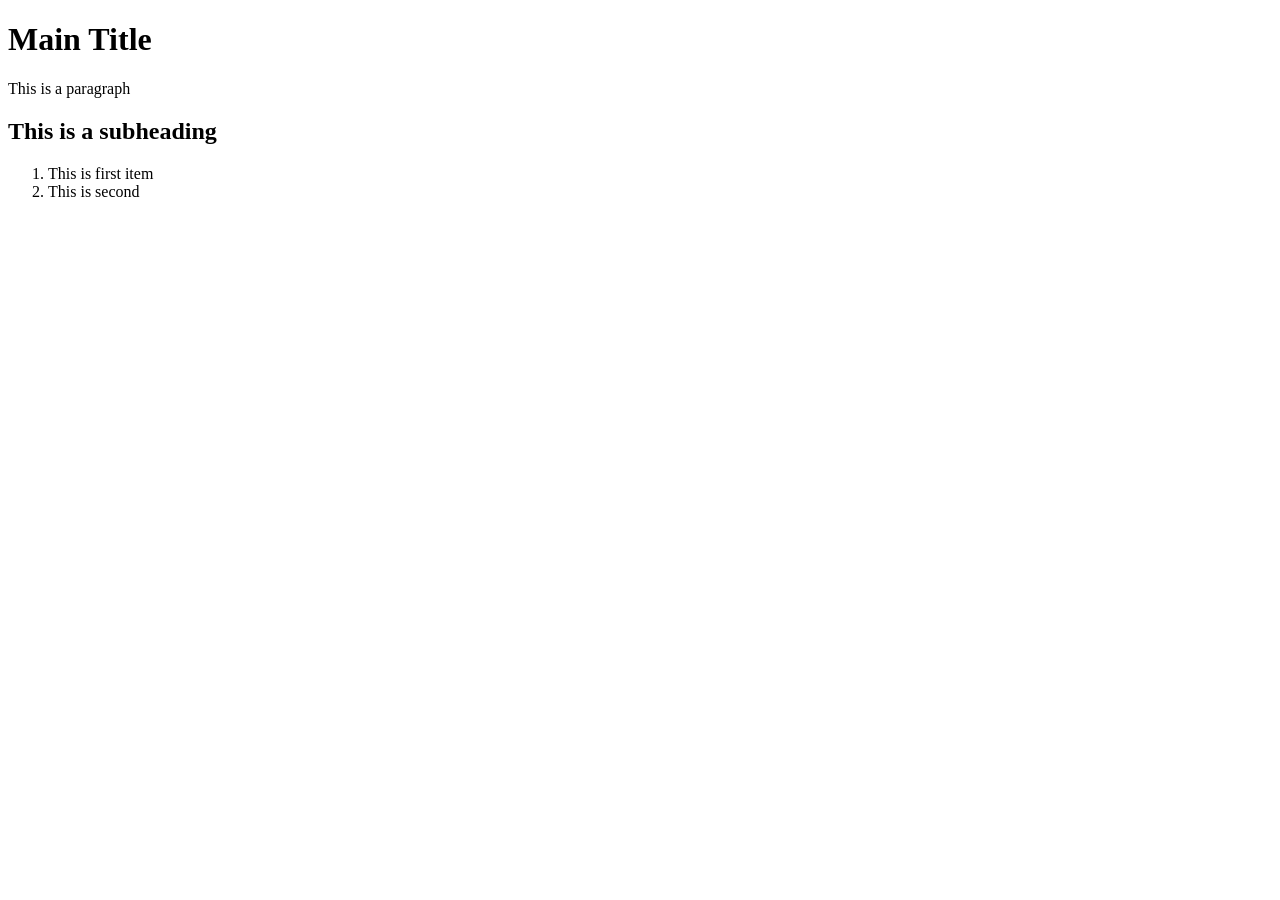
<file: index.html>
<!DOCTYPE html>
<html lang="en">
<head>
	<meta charset="utf-8">
    <!--
    Name: Kyle Fauteux
    Date: 05 May 2026
    File: index.html
    Home page for INFT1206 website
    -->
<title> INFT1206 - Home Page</title>
</head>
<body>
<h1>Main Title</h1>
<p>This is a paragraph</p>
<h2>This is a subheading</h2>
<ol>
    <li>This is first item</li>
    <li>This is second</li>
</ol>
</body>

</html>
</file>
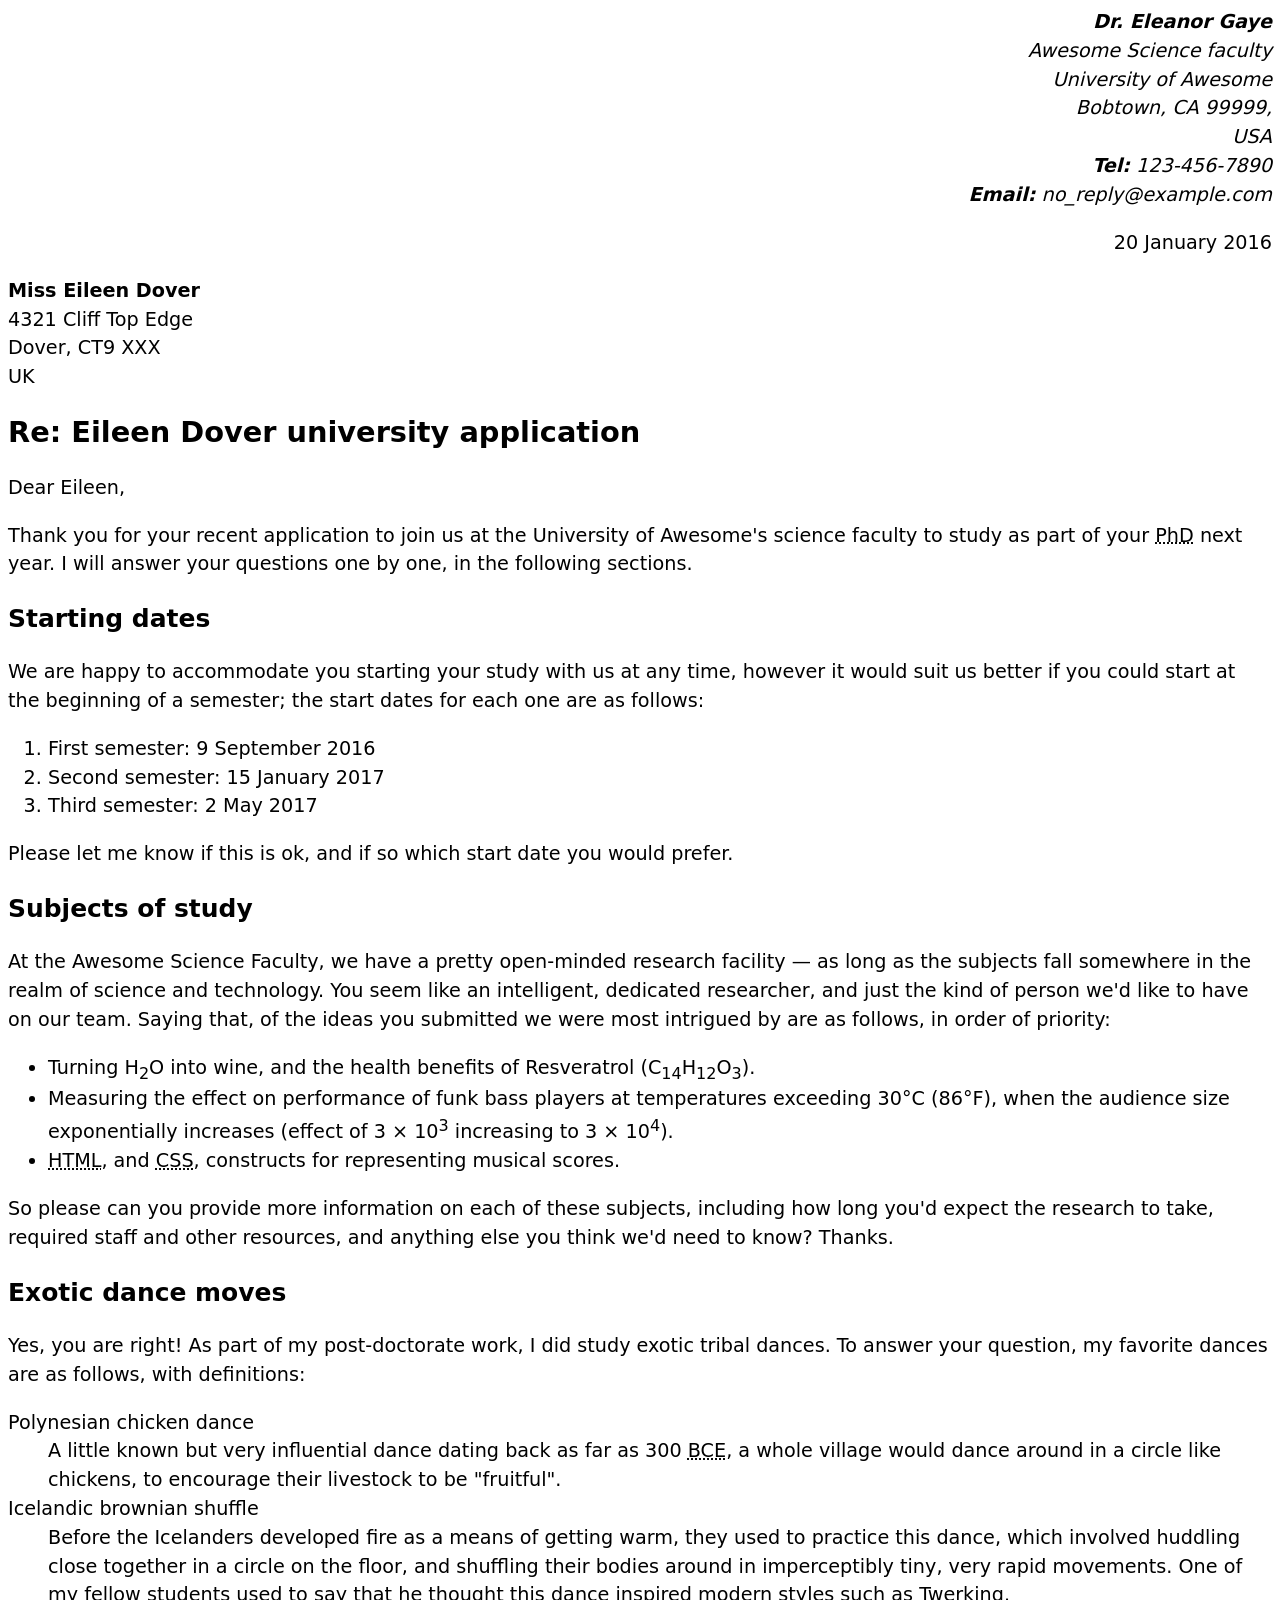
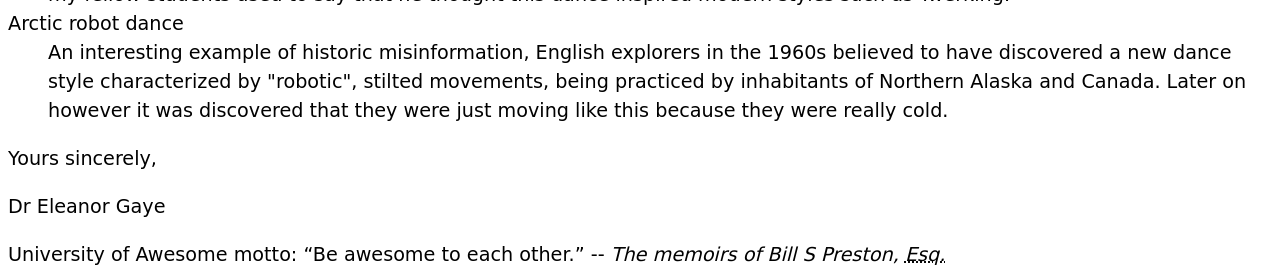
<file: Lab 1/Part 1/index.html>
<!DOCTYPE html>
<html lang="en">
<head>
	<meta charset="utf-8">
	<meta name="author" content="Dr.Elenor Gaye">
    <!--
    Name: Kyle Fauteux
    Date: 11 May 2026
    File: index.html
    Lab 1 Part 1 page for INFT1206 website, a cover letter page.
    -->
<title> INFT1206 - Lab 1 Part 1</title>
<style>
    body {
  font: 1.2em / 1.5 system-ui;
}

.sender-column {
  text-align: right;
}

h1 {
  font-size: 1.5em;
}

h2 {
  font-size: 1.3em;
}
</style>
</head>
<body>
<address class="sender-column">
<strong>Dr. Eleanor Gaye</strong><br>
Awesome Science faculty<br>
University of Awesome<br>
Bobtown, CA 99999,<br>
USA<br>
<strong>Tel:</strong> 123-456-7890<br>
<strong>Email:</strong> no_reply@example.com<br>
</address>
<p class="sender-column"><time datetime="2016-01-20">20 January 2016</time></p>

<strong>Miss Eileen Dover</strong><br>
4321 Cliff Top Edge<br>
Dover, CT9 XXX<br>
UK<br>

<h1>Re: Eileen Dover university application</h1>

<p>Dear Eileen,</p>

<p>Thank you for your recent application to join us at the University of
Awesome's science faculty to study as part of your
<abbr title="Doctor of Philosophy">PhD</abbr> next year. I will answer your
questions one by one, in the following sections.</p>

<h2>Starting dates</h2>

<p>We are happy to accommodate you starting your study with us at any time,
however it would suit us better if you could start at the beginning of a
semester; the start dates for each one are as follows:</p>
<ol>
<li>First semester: <time datetime="2016-09-09">9 September 2016</time></li>
<li>Second semester: <time datetime="2017-01-15">15 January 2017</time></li>
<li>Third semester: <time datetime="2017-05-02">2 May 2017</time></li>
</ol>
<p>Please let me know if this is ok, and if so which start date you would
prefer.</p>

<h2>Subjects of study</h2>

<p>At the Awesome Science Faculty, we have a pretty open-minded research
facility — as long as the subjects fall somewhere in the realm of science
and technology. You seem like an intelligent, dedicated researcher, and
just the kind of person we'd like to have on our team. Saying that, of the
ideas you submitted we were most intrigued by are as follows, in order of
priority:</p>

<ul>
<li>Turning H<sub>2</sub>O into wine, and the health benefits of Resveratrol
(C<sub>14</sub>H<sub>12</sub>O<sub>3</sub>).</li>
<li>Measuring the effect on performance of funk bass players at temperatures
exceeding 30°C (86°F), when the audience size exponentially increases
(effect of 3 × 10<sup>3</sup> increasing to 3 × 10<sup>4</sup>).</li>
<li><abbr title="Hypertext Markup Language">HTML</abbr>, and <abbr title="Cascading Style Sheets">
CSS</abbr>, constructs for representing musical scores.</li>
</ul>

So please can you provide more information on each of these subjects,
including how long you'd expect the research to take, required staff and
other resources, and anything else you think we'd need to know? Thanks.

<h2>Exotic dance moves</h2>

<p>Yes, you are right! As part of my post-doctorate work, I
did study exotic tribal dances. To answer your question, my
favorite dances are as follows, with definitions:</p>
<dl>
<dt>Polynesian chicken dance</dt>
    <dd>A little known but very influential dance dating back as far as
    300 <abbr title="Before Common Era">BCE</abbr>, a whole village would
    dance around in a circle like chickens, to encourage their livestock to
    be "fruitful".</dd>
<dt>Icelandic brownian shuffle</dt>
    <dd>Before the Icelanders developed fire as a means of getting warm, they
    used to practice this dance, which involved huddling close together in a
    circle on the floor, and shuffling their bodies around in imperceptibly
    tiny, very rapid movements. One of my fellow students used to say that
    he thought this dance inspired modern styles such as Twerking.</dd>
<dt>Arctic robot dance</dt>
    <dd>An interesting example of historic misinformation, English explorers in
    the 1960s believed to have discovered a new dance style characterized by
    "robotic", stilted movements, being practiced by inhabitants of Northern
    Alaska and Canada. Later on however it was discovered that they were
    just moving like this because they were really cold.</dd>
</dl>
<p>Yours sincerely,</p>

<p>Dr Eleanor Gaye</p>

University of Awesome motto: <q>Be awesome to each other.</q> --
<cite>The memoirs of Bill S Preston, <abbr title="Esquire">Esq.</abbr></cite>
</body>

</html>
</file>
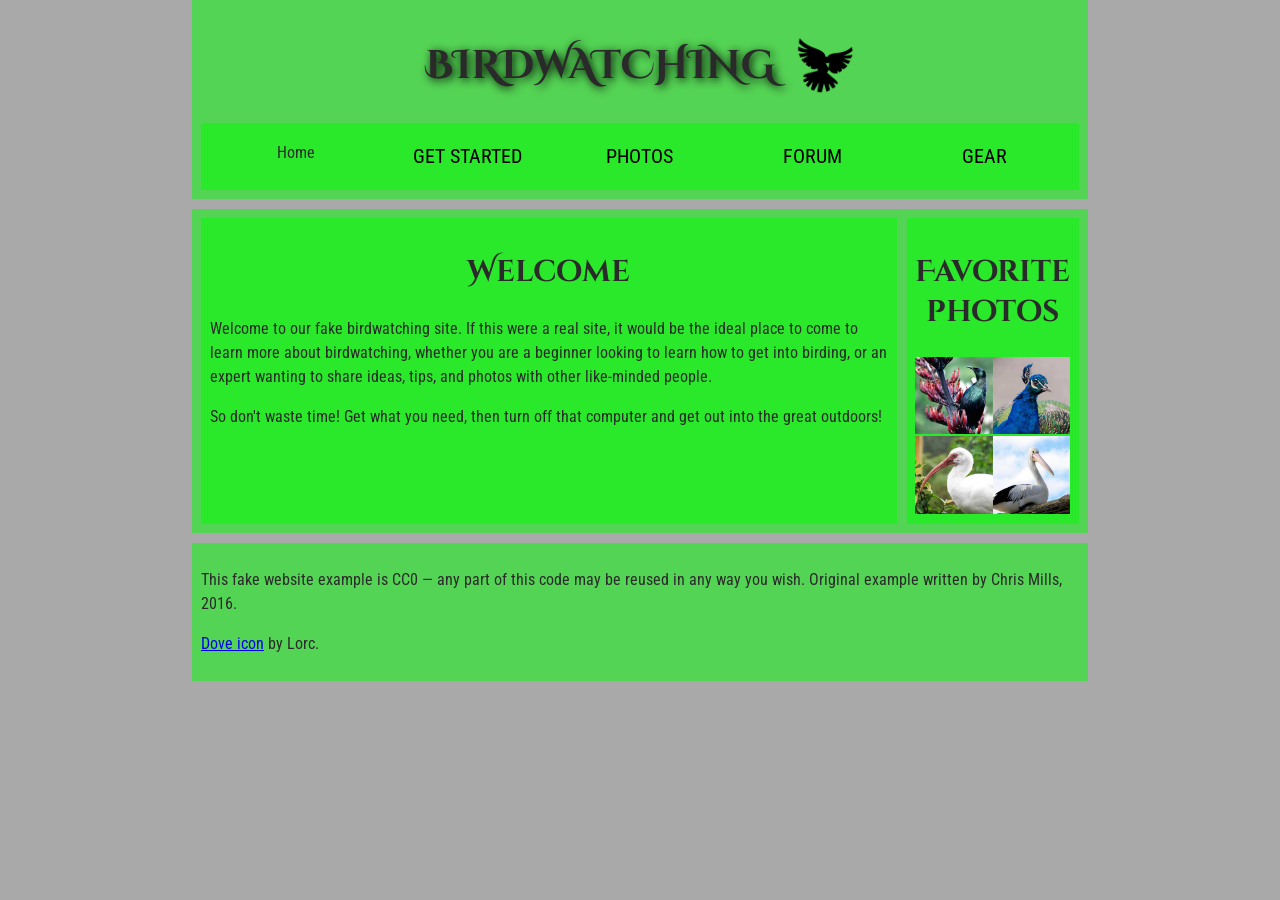
<file: Lab 1/Part 2/index.html>
<!doctype html>
<html lang="en">
  <head>
    <meta charset="utf-8" >
	    <!--
    Name: Kyle Fauteux
    Date: 11 May 2026
    File: index.html
    Lab 1 Part 1 page for INFT1206 website, a cover letter page.
    -->
    <title>Birdwatching</title>
    <link
      href="https://fonts.googleapis.com/css?family=Roboto+Condensed:300%7CCinzel+Decorative:700"
      rel="stylesheet">
	  <link rel="stylesheet" href="./css/style.css">
  </head>
  <body>
<header>
    <h1>Birdwatching<img src="./images/dove.png" alt="dove logo"></h1>

		<nav>
			<ul>
				<li><span>Home</span></li>
				<li><a href="#">Get started</a></li>
				<li><a href="#">Photos</a></li>
				<li><a href="#">Forum</a></li>
				<li><a href="#">Gear</a></li>
			</ul>
		</nav>
</header>
<main>
<section>
    <h2>Welcome</h2>

    <p>
      Welcome to our fake birdwatching site. If this were a real site, it
      would be the ideal place to come to learn more about birdwatching,
      whether you are a beginner looking to learn how to get into birding, or
      an expert wanting to share ideas, tips, and photos with other
      like-minded people.
    </p>

    <p>
      So don't waste time! Get what you need, then turn off that computer and
      get out into the great outdoors!
    </p>
</section>
<aside>
    <h2>Favorite photos</h2>

	<a href="./images/favorite-bird-1.jpg"><img src="./images/favorite-bird-1_th.jpg" alt="Green and blue bird"></a>
	<a href="./images/favorite-bird-2.jpg"><img src="./images/favorite-bird-2_th.jpg" alt="Blue bird"></a>
	<a href="./images/favorite-bird-3.jpg"><img src="./images/favorite-bird-3_th.jpg" alt="Long beaked white bird"></a>
	<a href="./images/favorite-bird-4.jpg"><img src="./images/favorite-bird-4_th.jpg" alt="Long beaked white and black bird"></a>
</aside>
</main>	
<footer>	
    <p>
      This fake website example is CC0 — any part of this code may be reused
      in any way you wish. Original example written by Chris Mills, 2016.
    </p>

    <p>
      <a href="http://game-icons.net/lorc/originals/dove.html">Dove icon</a>
      by Lorc.
    </p>
</footer>
  </body>
</html>
</file>
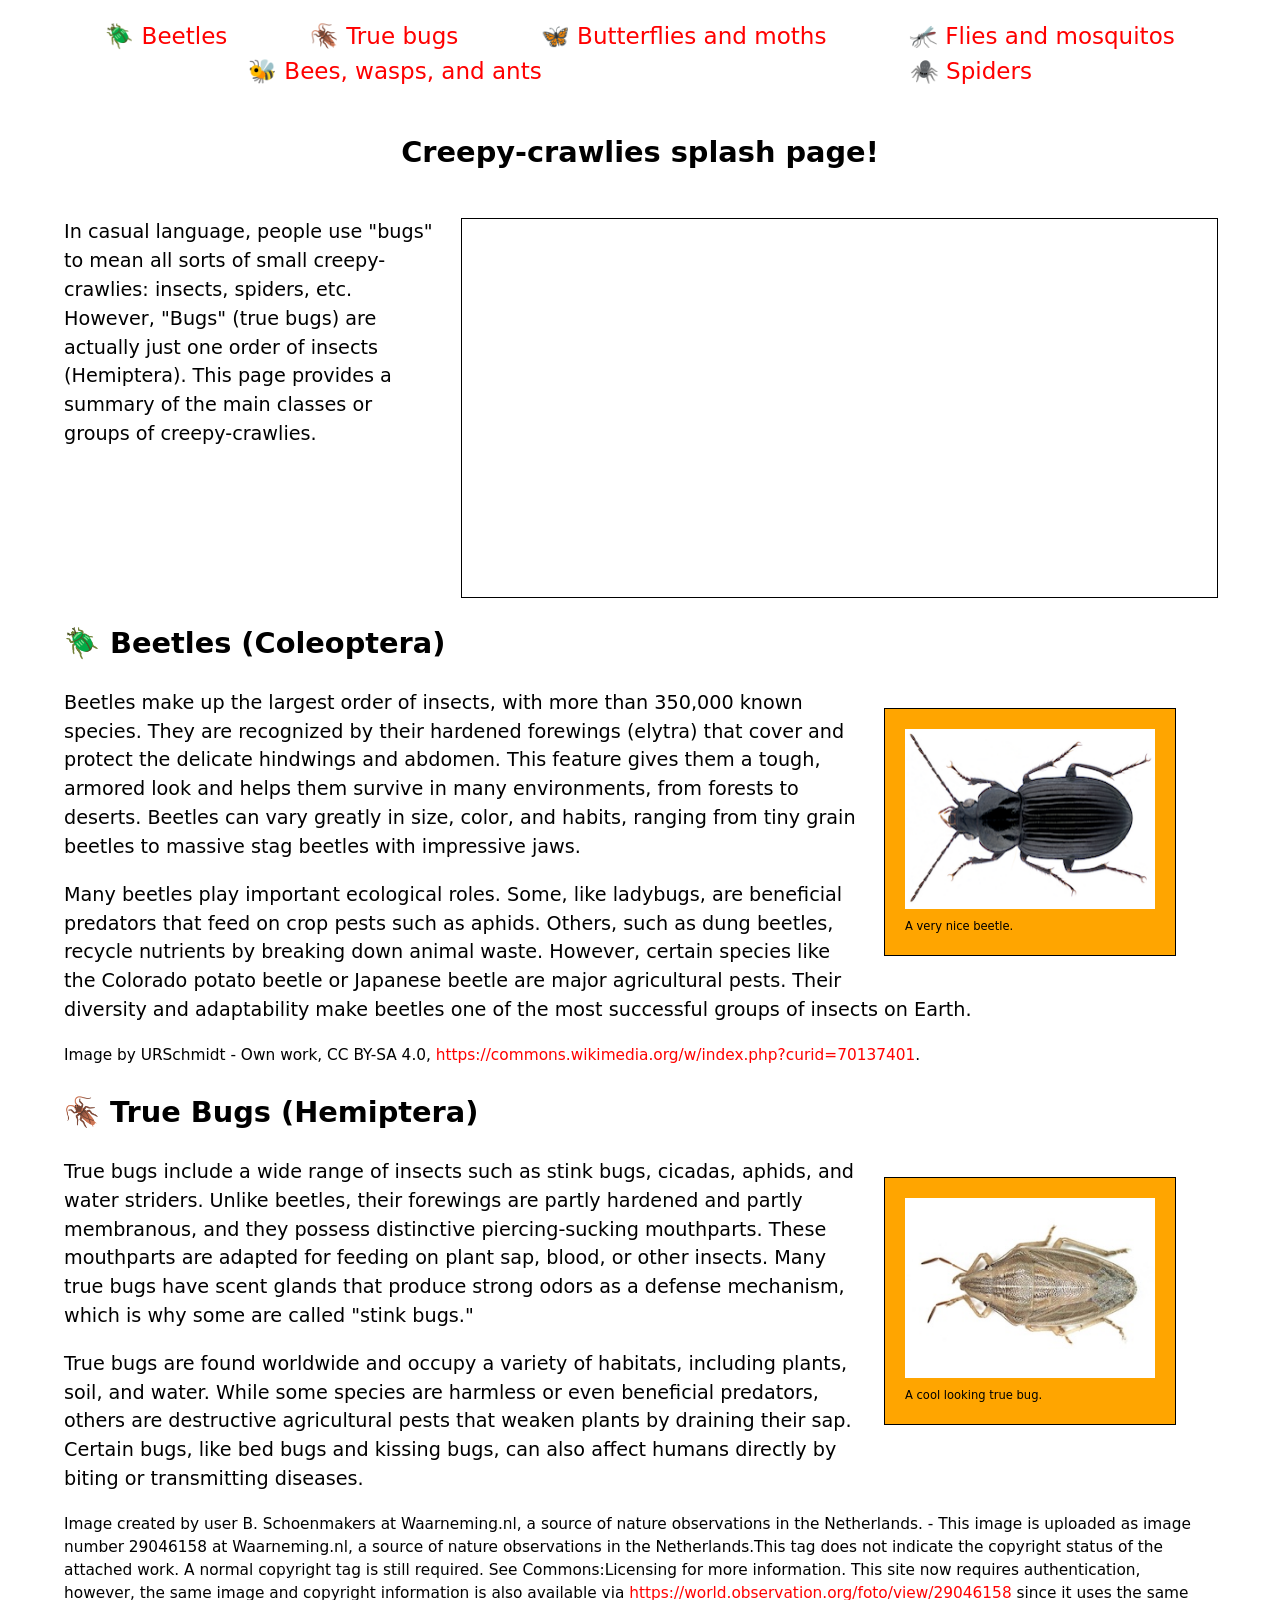
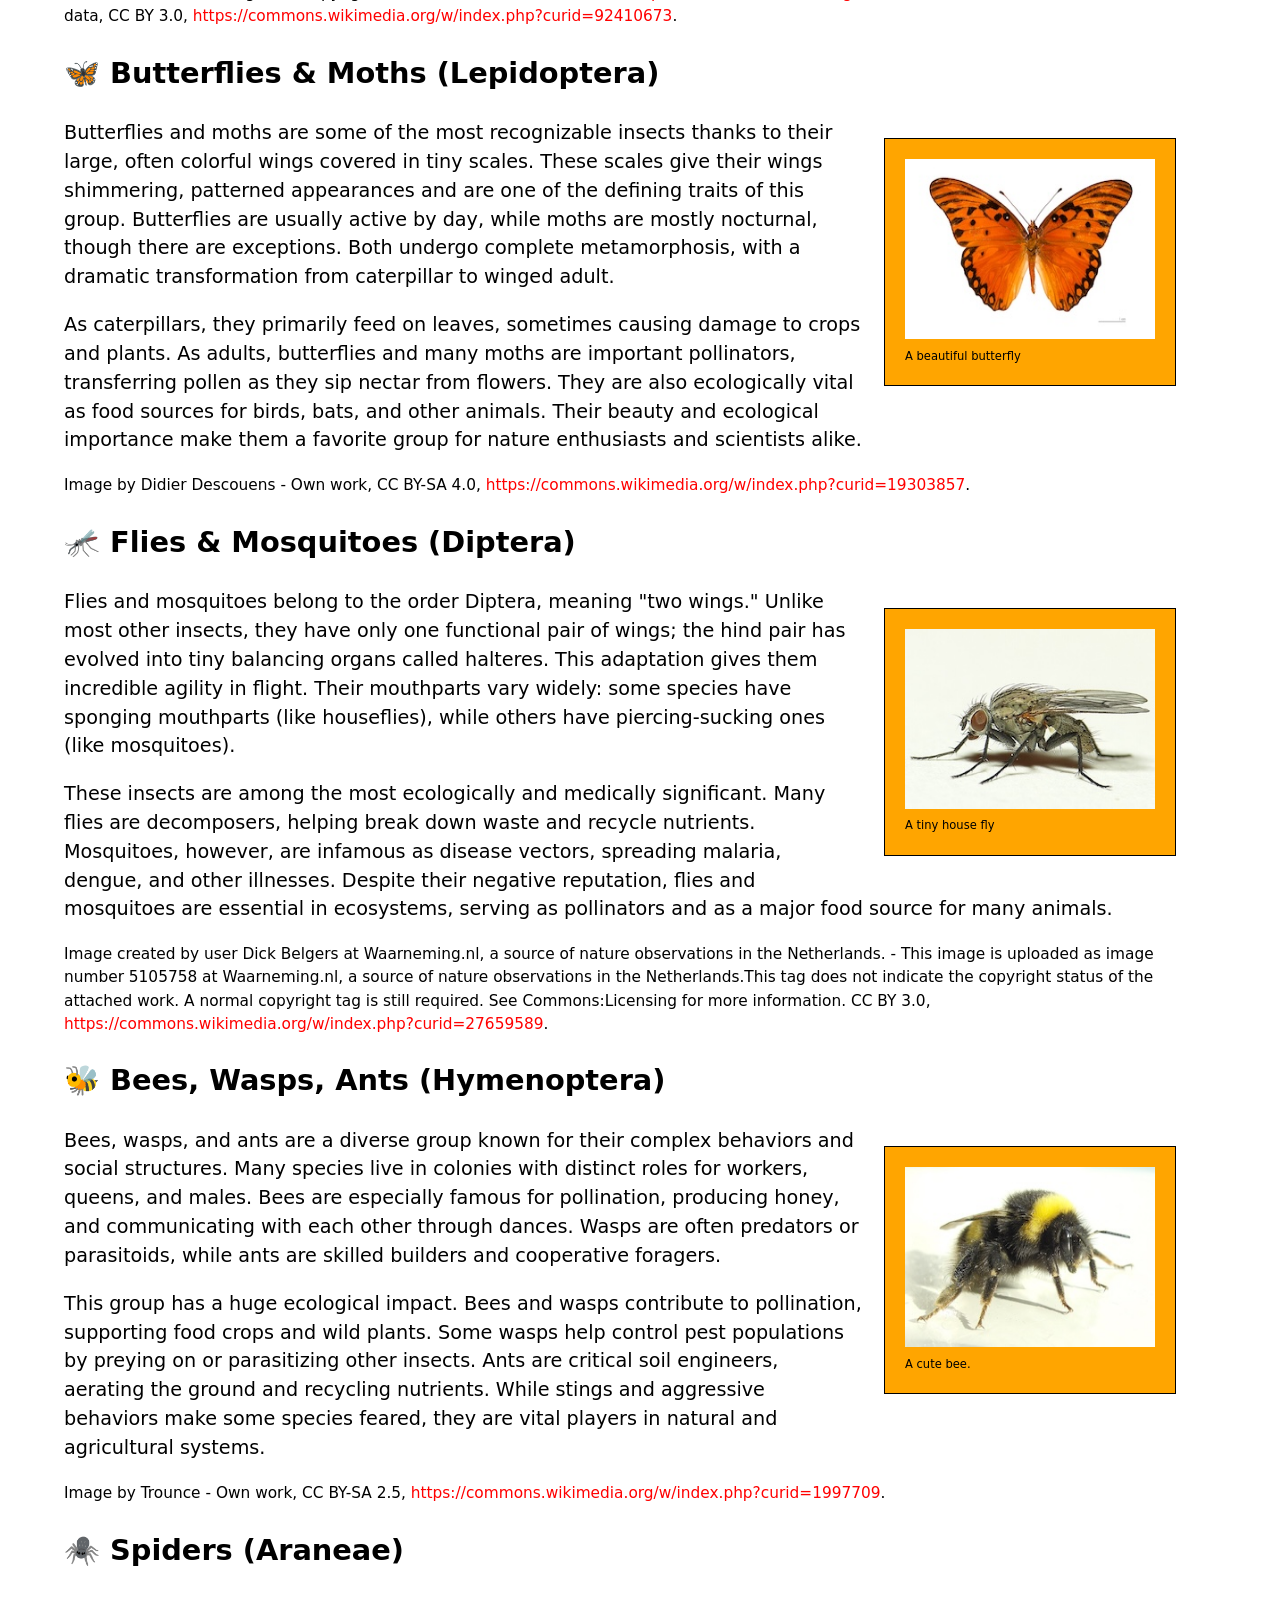
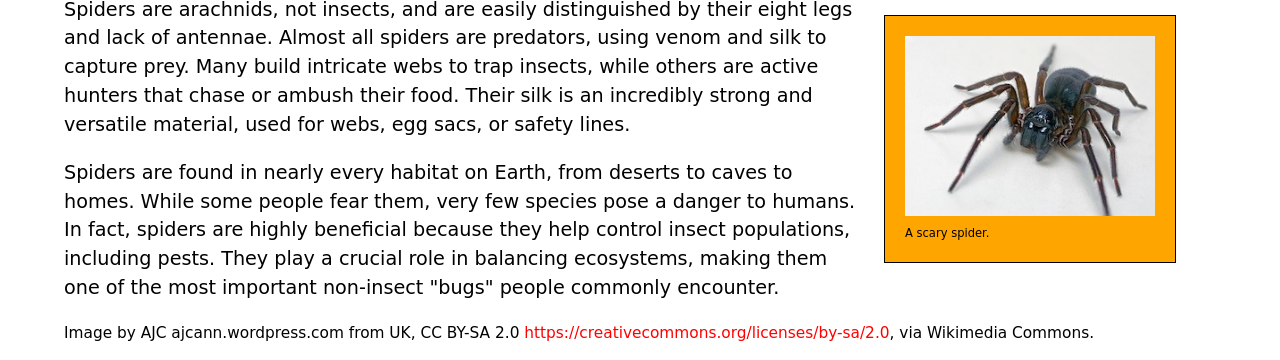
<file: Lab 2/Part 1/index.html>
<!doctype html>
<html lang="en">
  <head>
    <meta charset="utf-8">
	    <!--
    Name: Kyle Fauteux
    Date: 1 June 2026
    File: index.html
    Lab 2 Part 1 page for INFT1206 website, creepy crawlies page.
    -->
    <title>Creepy crawlies!</title>
    <link href="./css/style.css" rel="stylesheet">
  </head>
  <body>
    <header>
      <nav>
        <ul>
          <li><a href="#beetles">🪲 Beetles</a></li>
          <li><a href="#true_bugs">🪳 True bugs</a></li>
          <li><a href="#butterflies_moths">🦋 Butterflies and moths</a></li>
          <li><a href="#flies_mosquitos">🦟 Flies and mosquitos</a></li>
          <li><a href="#bees_wasps_ants">🐝 Bees, wasps, and ants</a></li>
          <li><a href="#spiders">🕷️ Spiders</a></li>
        </ul>
      </nav>
      <section>
        <h1>Creepy-crawlies splash page!</h1>
		<video autoplay muted loop preload="auto"><source src="./videos/bug_video_640.mp4"></video>
        <p>
          In casual language, people use "bugs" to mean all sorts of small
          creepy-crawlies: insects, spiders, etc. However, "Bugs" (true bugs)
          are actually just one order of insects (Hemiptera). This page
          provides a summary of the main classes or groups of
          creepy-crawlies.
        </p>
      </section>
    </header>
    <main>
      <section id="beetles">
        <h2>🪲 Beetles (Coleoptera)</h2>
		<figure>
		<img src="./images/beetle.png" alt="A beetle with 6 legs and 2 long antennas" width="250" height="180">
		<figcaption>A very nice beetle.</figcaption>
		</figure>
        <p>
          Beetles make up the largest order of insects, with more than
          350,000 known species. They are recognized by their hardened
          forewings (elytra) that cover and protect the delicate hindwings
          and abdomen. This feature gives them a tough, armored look and
          helps them survive in many environments, from forests to deserts.
          Beetles can vary greatly in size, color, and habits, ranging from
          tiny grain beetles to massive stag beetles with impressive jaws.
        </p>
        <p>
          Many beetles play important ecological roles. Some, like ladybugs,
          are beneficial predators that feed on crop pests such as aphids.
          Others, such as dung beetles, recycle nutrients by breaking down
          animal waste. However, certain species like the Colorado potato
          beetle or Japanese beetle are major agricultural pests. Their
          diversity and adaptability make beetles one of the most successful
          groups of insects on Earth.
        </p>

        <p class="copyright">
          Image by URSchmidt - Own work, CC BY-SA 4.0,
          <a href="https://commons.wikimedia.org/w/index.php?curid=70137401"
            >https://commons.wikimedia.org/w/index.php?curid=70137401</a
          >.
        </p>
      </section>
      <section id="true_bugs">
        <h2>🪳 True Bugs (Hemiptera)</h2>
		<figure>
		<img src="./images/true_bug.jpg" alt="A diamond shaped bug with 4 legs and 2 antennas" width="250" height="180">
		<figcaption>A cool looking true bug.</figcaption>
		</figure>
        <p>
          True bugs include a wide range of insects such as stink bugs,
          cicadas, aphids, and water striders. Unlike beetles, their
          forewings are partly hardened and partly membranous, and they
          possess distinctive piercing-sucking mouthparts. These mouthparts
          are adapted for feeding on plant sap, blood, or other insects. Many
          true bugs have scent glands that produce strong odors as a defense
          mechanism, which is why some are called "stink bugs."
        </p>

        <p>
          True bugs are found worldwide and occupy a variety of habitats,
          including plants, soil, and water. While some species are harmless
          or even beneficial predators, others are destructive agricultural
          pests that weaken plants by draining their sap. Certain bugs, like
          bed bugs and kissing bugs, can also affect humans directly by
          biting or transmitting diseases.
        </p>

        <p class="copyright">
          Image created by user B. Schoenmakers at Waarneming.nl, a source of
          nature observations in the Netherlands. - This image is uploaded as
          image number 29046158 at Waarneming.nl, a source of nature
          observations in the Netherlands.This tag does not indicate the
          copyright status of the attached work. A normal copyright tag is
          still required. See Commons:Licensing for more information. This
          site now requires authentication, however, the same image and
          copyright information is also available via
          <a href="https://world.observation.org/foto/view/29046158"
            >https://world.observation.org/foto/view/29046158</a
          >
          since it uses the same data, CC BY 3.0,
          <a href="https://commons.wikimedia.org/w/index.php?curid=92410673"
            >https://commons.wikimedia.org/w/index.php?curid=92410673</a
          >.
        </p>
      </section>
      <section id="butterflies_moths">
        <h2>🦋 Butterflies & Moths (Lepidoptera)</h2>
		<figure>
		<img src="./images/butterfly.jpg" alt="A orange butterfly with 2 antennas" width="250" height="180">
		<figcaption>A beautiful butterfly</figcaption>
		</figure>
        <p>
          Butterflies and moths are some of the most recognizable insects
          thanks to their large, often colorful wings covered in tiny scales.
          These scales give their wings shimmering, patterned appearances and
          are one of the defining traits of this group. Butterflies are
          usually active by day, while moths are mostly nocturnal, though
          there are exceptions. Both undergo complete metamorphosis, with a
          dramatic transformation from caterpillar to winged adult.
        </p>

        <p>
          As caterpillars, they primarily feed on leaves, sometimes causing
          damage to crops and plants. As adults, butterflies and many moths
          are important pollinators, transferring pollen as they sip nectar
          from flowers. They are also ecologically vital as food sources for
          birds, bats, and other animals. Their beauty and ecological
          importance make them a favorite group for nature enthusiasts and
          scientists alike.
        </p>

        <p class="copyright">
          Image by Didier Descouens - Own work, CC BY-SA 4.0,
          <a href="https://commons.wikimedia.org/w/index.php?curid=19303857"
            >https://commons.wikimedia.org/w/index.php?curid=19303857</a
          >.
        </p>
      </section>
      <section id="flies_mosquitos">
        <h2>🦟 Flies & Mosquitoes (Diptera)</h2>
		<figure>
		<img src="./images/fly.jpg" width="250" height="180">
		<figcaption>A tiny house fly</figcaption>
		</figure>
        <p>
          Flies and mosquitoes belong to the order Diptera, meaning "two
          wings." Unlike most other insects, they have only one functional
          pair of wings; the hind pair has evolved into tiny balancing organs
          called halteres. This adaptation gives them incredible agility in
          flight. Their mouthparts vary widely: some species have sponging
          mouthparts (like houseflies), while others have piercing-sucking
          ones (like mosquitoes).
        </p>

        <p>
          These insects are among the most ecologically and medically
          significant. Many flies are decomposers, helping break down waste
          and recycle nutrients. Mosquitoes, however, are infamous as disease
          vectors, spreading malaria, dengue, and other illnesses. Despite
          their negative reputation, flies and mosquitoes are essential in
          ecosystems, serving as pollinators and as a major food source for
          many animals.
        </p>

        <p class="copyright">
          Image created by user Dick Belgers at Waarneming.nl, a source of
          nature observations in the Netherlands. - This image is uploaded as
          image number 5105758 at Waarneming.nl, a source of nature
          observations in the Netherlands.This tag does not indicate the
          copyright status of the attached work. A normal copyright tag is
          still required. See Commons:Licensing for more information. CC BY
          3.0,
          <a href="https://commons.wikimedia.org/w/index.php?curid=27659589"
            >https://commons.wikimedia.org/w/index.php?curid=27659589</a
          >.
        </p>
      </section>
      <section id="bees_wasps_ants">
        <h2>🐝 Bees, Wasps, Ants (Hymenoptera)</h2>
		<figure>
		<img src="./images/bee.jpg" alt="A bumble bee with 6 legs and 2 wings." width="250" height="180">
		<figcaption>A cute bee.</figcaption>
		</figure>
        <p>
          Bees, wasps, and ants are a diverse group known for their complex
          behaviors and social structures. Many species live in colonies with
          distinct roles for workers, queens, and males. Bees are especially
          famous for pollination, producing honey, and communicating with
          each other through dances. Wasps are often predators or
          parasitoids, while ants are skilled builders and cooperative
          foragers.
        </p>

        <p>
          This group has a huge ecological impact. Bees and wasps contribute
          to pollination, supporting food crops and wild plants. Some wasps
          help control pest populations by preying on or parasitizing other
          insects. Ants are critical soil engineers, aerating the ground and
          recycling nutrients. While stings and aggressive behaviors make
          some species feared, they are vital players in natural and
          agricultural systems.
        </p>

        <p class="copyright">
          Image by Trounce - Own work, CC BY-SA 2.5,
          <a href="https://commons.wikimedia.org/w/index.php?curid=1997709"
            >https://commons.wikimedia.org/w/index.php?curid=1997709</a
          >.
        </p>
      </section>
      <section id="spiders">
        <h2>🕷️ Spiders (Araneae)</h2>
		<figure>
		<img src="./images/spider.jpg" alt="A spider with 8 legs and big fangs." width="250" height="180">
		<figcaption>A scary spider.</figcaption>
		</figure>
        <p>
          Spiders are arachnids, not insects, and are easily distinguished by
          their eight legs and lack of antennae. Almost all spiders are
          predators, using venom and silk to capture prey. Many build
          intricate webs to trap insects, while others are active hunters
          that chase or ambush their food. Their silk is an incredibly strong
          and versatile material, used for webs, egg sacs, or safety lines.
        </p>

        <p>
          Spiders are found in nearly every habitat on Earth, from deserts to
          caves to homes. While some people fear them, very few species pose
          a danger to humans. In fact, spiders are highly beneficial because
          they help control insect populations, including pests. They play a
          crucial role in balancing ecosystems, making them one of the most
          important non-insect "bugs" people commonly encounter.
        </p>

        <p class="copyright">
          Image by AJC ajcann.wordpress.com from UK, CC BY-SA 2.0
          <a href="https://creativecommons.org/licenses/by-sa/2.0"
            >https://creativecommons.org/licenses/by-sa/2.0</a
          >, via Wikimedia Commons.
        </p>
      </section>
    </main>
  </body>
</html>
</file>
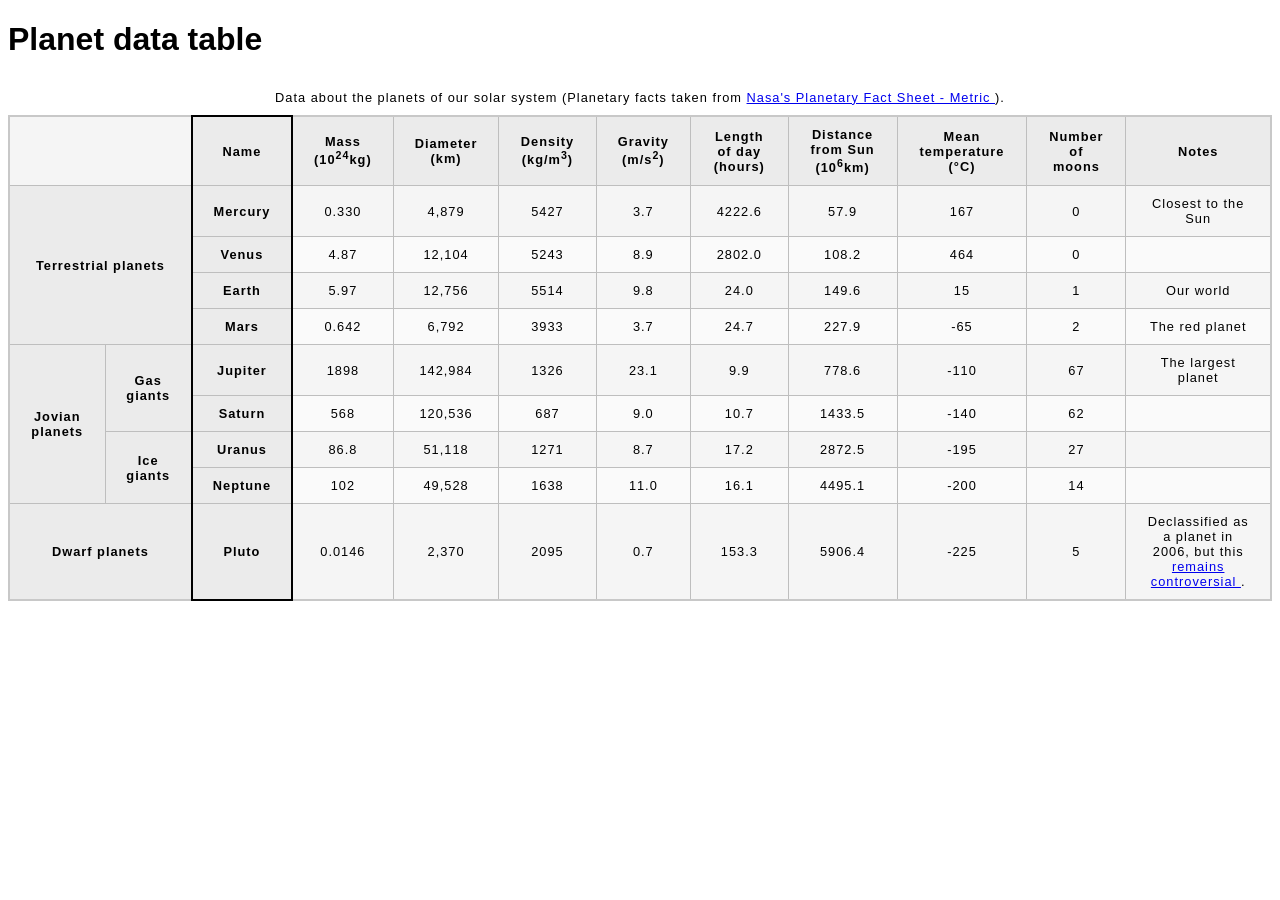
<file: Lab 2/Part 2/index.html>
<!doctype html>
<html lang="en-US">
  <head>
    <meta charset="utf-8">
    <meta name="viewport" content="width=device-width">
		    <!--
    Name: Kyle Fauteux
    Date: 5 June 2026
    File: index.html
    Lab 2 Part 2 page for INFT1206 website, planet data table.
    -->
    <title>Planet data table</title>
    <link href="./css/style.css" rel="stylesheet" type="text/css">
  </head>
  <body>
    <h1>Planet data table</h1>
	<table>
	<caption>
	Data about the planets of our solar system (Planetary facts taken from
	<a href="https://nssdc.gsfc.nasa.gov/planetary/factsheet/">
	Nasa's Planetary Fact Sheet - Metric
	</a>).
	</caption>
	<colgroup>
		<col span="2">
		<col class="column-border">
		<col span="9">
	</colgroup>
		<thead>
		<tr>
			<td colspan="2"></td>
			<th scope="col">Name</th>
			<th scope="col">Mass (10<sup>24</sup>kg)</th>
			<th scope="col">Diameter (km)</th>
			<th scope="col">Density (kg/m<sup>3</sup>)</th>
			<th scope="col">Gravity (m/s<sup>2</sup>)</th>
			<th scope="col">Length of day (hours)</th>
			<th scope="col">Distance from Sun (10<sup>6</sup>km)</th>
			<th scope="col">Mean temperature (°C)</th>
			<th scope="col">Number of moons</th>
			<th scope="col">Notes</th>
		</tr>
		</thead>
		<tbody>
		
		<tr>
		<th rowspan="4" colspan="2" scope="rowgroup">Terrestrial planets</th>
		<th scope="row">Mercury</th>
		<td>0.330</td>
		<td>4,879</td>
		<td>5427</td>
		<td>3.7</td>
		<td>4222.6</td>
		<td>57.9</td>
		<td>167</td>
		<td>0</td>
		<td>Closest to the Sun</td>
		</tr>
		
		<tr>
		<th scope="row">Venus</th>
		<td>4.87</td>
		<td>12,104</td>
		<td>5243</td>
		<td>8.9</td>
		<td>2802.0</td>
		<td>108.2</td>
		<td>464</td>
		<td>0</td>
		<td></td>
		</tr>
		
		<tr>
		<th scope="row">Earth</th>
		<td>5.97</td>
		<td>12,756</td>
		<td>5514</td>
		<td>9.8</td>
		<td>24.0</td>
		<td>149.6</td>
		<td>15</td>
		<td>1</td>
		<td>Our world</td>
		</tr>
		
		<tr>
		<th scope="row">Mars</th>
		<td>0.642</td>
		<td>6,792</td>
		<td>3933</td>
		<td>3.7</td>
		<td>24.7</td>
		<td>227.9</td>
		<td>-65</td>
		<td>2</td>
		<td>The red planet</td>
		</tr>
		
		<tr>
		<th rowspan="4" scope="rowgroup">Jovian planets</th>
		<th rowspan="2" scope="rowgroup">Gas giants</th>
		<th scope="row">Jupiter</th>
		<td>1898</td>
		<td>142,984</td>
		<td>1326</td>
		<td>23.1</td>
		<td>9.9</td>
		<td>778.6</td>
		<td>-110</td>
		<td>67</td>
		<td>The largest planet</td>
		</tr>
		
		<tr>
		<th scope="row">Saturn</th>
		<td>568</td>
		<td>120,536</td>
		<td>687</td>
		<td>9.0</td>
		<td>10.7</td>
		<td>1433.5</td>
		<td>-140</td>
		<td>62</td>
		<td></td>
		</tr>
		
		<tr>
		<th rowspan="2" scope="rowgroup">Ice giants</th>
		<th scope="row">Uranus</th>
		<td>86.8</td>
		<td>51,118</td>
		<td>1271</td>
		<td>8.7</td>
		<td>17.2</td>
		<td>2872.5</td>
		<td>-195</td>
		<td>27</td>
		<td></td>
		</tr>
		
		<tr>
		<th scope="row">Neptune</th>
		<td>102</td>
		<td>49,528</td>
		<td>1638</td>
		<td>11.0</td>
		<td>16.1</td>
		<td>4495.1</td>
		<td>-200</td>
		<td>14</td>
		<td></td>
		</tr>
		
		<tr>
		<th colspan="2" scope="rowgroup">Dwarf planets</th>
		<th scope="row">Pluto</th>
		<td>0.0146</td>
		<td>2,370</td>
		<td>2095</td>
		<td>0.7</td>
		<td>153.3</td>
		<td>5906.4</td>
		<td>-225</td>
		<td>5</td>
		<td>Declassified as a planet in 2006, but this
		<a href="https://www.usatoday.com/story/tech/2014/10/02/pluto-planet-solar-system/16578959/">remains controversial
		</a>.
		</td>
		</tr>
		
		</tbody>
	</table>
  </body>
</html>
</file>
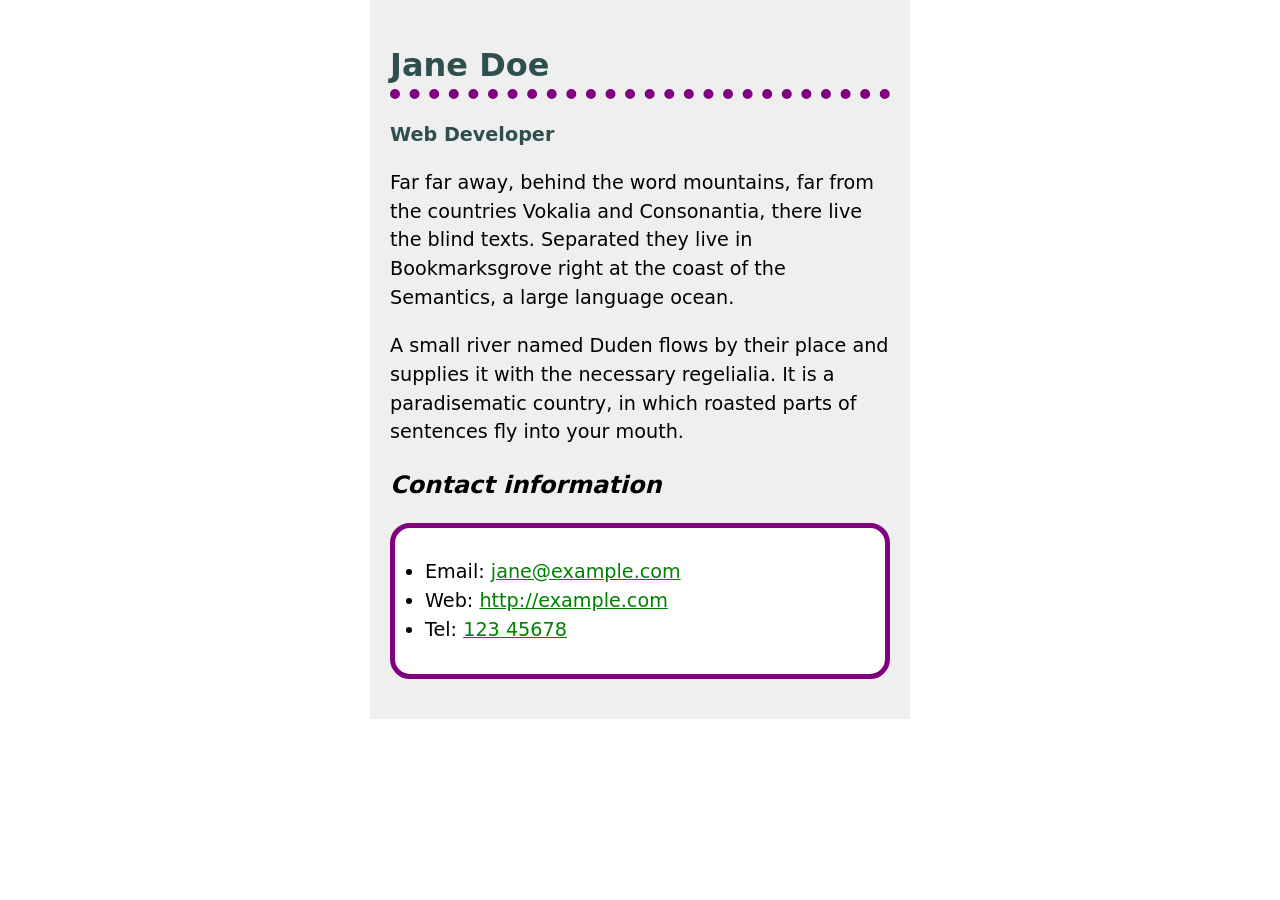
<file: Lab 3/Part 1/index.html>
<!doctype html>
<html lang="en-US">
  <head>
    <meta charset="utf-8">
			    <!--
    Name: Kyle Fauteux
    Date: 18 June 2026
    File: index.html
    Lab 3 Part 1 page for INFT1206 website, bio page.
    -->
	<title>Bio Page</title>
	<link rel="stylesheet" href="css/style.css" >
	</head>
	<body>
<h1>Jane Doe</h1>
<div class="job-title">Web Developer</div>
<p>
  Far far away, behind the word mountains, far from the countries Vokalia and
  Consonantia, there live the blind texts. Separated they live in Bookmarksgrove
  right at the coast of the Semantics, a large language ocean.
</p>

<p>
  A small river named Duden flows by their place and supplies it with the
  necessary regelialia. It is a paradisematic country, in which roasted parts of
  sentences fly into your mouth.
</p>

<h2>Contact information</h2>
<ul>
  <li>Email: <a href="mailto:jane@example.com">jane@example.com</a></li>
  <li>Web: <a href="http://example.com">http://example.com</a></li>
  <li>Tel: <a href="tel:12345678">123 45678</a></li>
</ul>
</body>
</html>
</file>
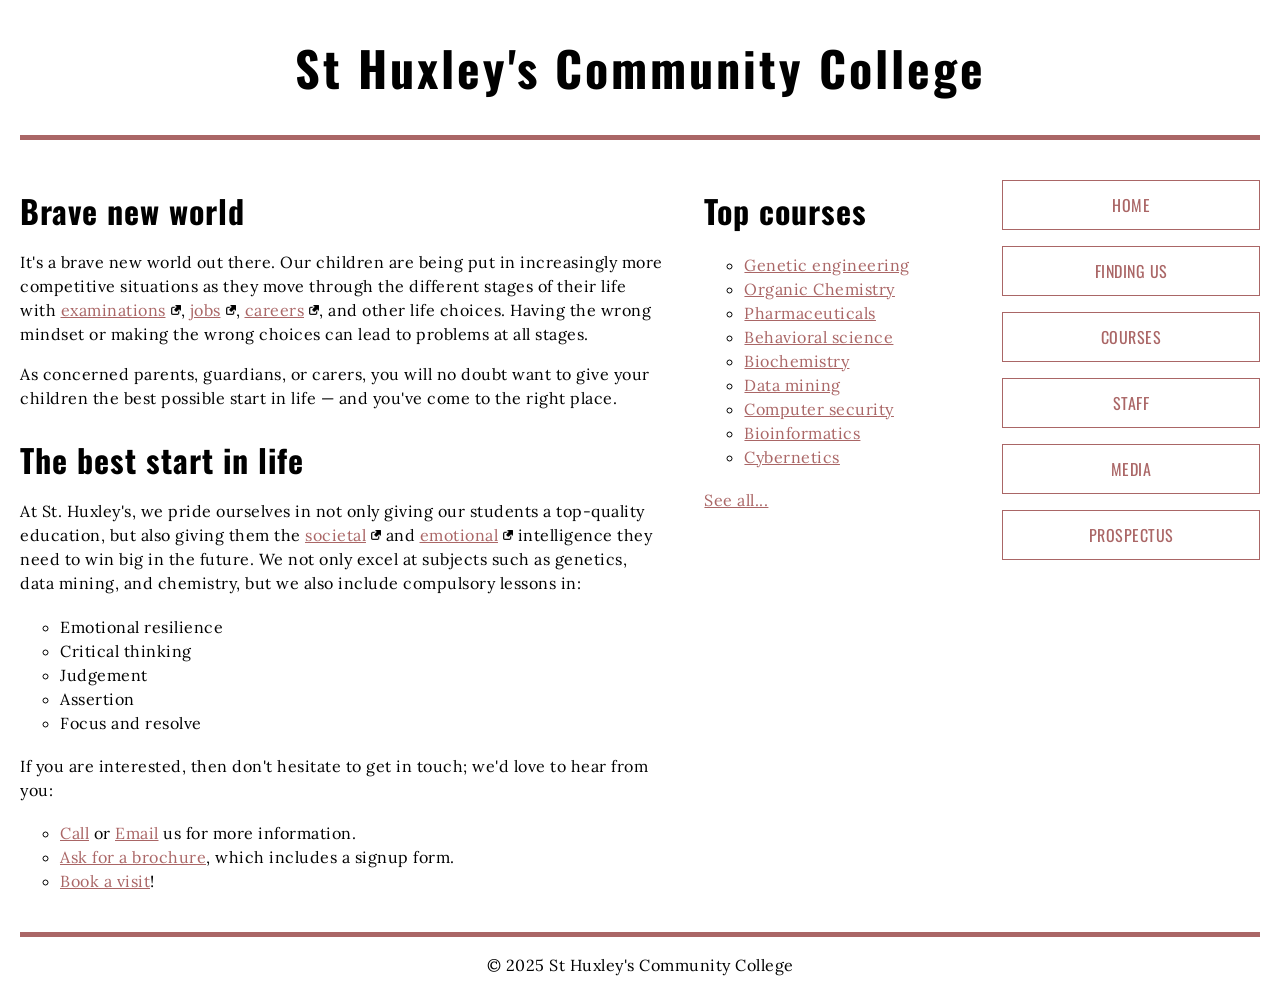
<file: Lab 3/Part 2/index.html>
<!doctype html>
<html lang="en-US">
  <head>
    <meta charset="utf-8" >
    <meta name="viewport" content="width=device-width" >
		    <!--
    Name: Kyle Fauteux
    Date: 19 June 2026
    File: index.html
    Lab 3 Part 2 page for INFT1206 website, a community school page.
    -->
    <title>St Huxley's Community College</title>
    <link href="./css/style.css" type="text/css" rel="stylesheet" >
  </head>
  <body>
    <header>
      <h1>St Huxley's Community College</h1>
    </header>

    <main>
      <section>
        <h2>Brave new world</h2>

        <p>
          It's a brave new world out there. Our children are being put in
          increasingly more competitive situations as they move through the
          different stages of their life with
          <a href="https://en.wikipedia.org/wiki/Examination">examinations</a
          >, <a href="https://en.wikipedia.org/wiki/Jobs">jobs</a>,
          <a href="https://en.wikipedia.org/wiki/Career">careers</a>, and
          other life choices. Having the wrong mindset or making the wrong
          choices can lead to problems at all stages.
        </p>

        <p>
          As concerned parents, guardians, or carers, you will no doubt want
          to give your children the best possible start in life — and you've
          come to the right place.
        </p>

        <h2>The best start in life</h2>

        <p>
          At St. Huxley's, we pride ourselves in not only giving our students
          a top-quality education, but also giving them the
          <a href="https://en.wikipedia.org/wiki/Society">societal</a> and
          <a href="https://en.wikipedia.org/wiki/Emotion">emotional</a>
          intelligence they need to win big in the future. We not only excel
          at subjects such as genetics, data mining, and chemistry, but we
          also include compulsory lessons in:
        </p>

        <ul>
          <li>Emotional resilience</li>
          <li>Critical thinking</li>
          <li>Judgement</li>
          <li>Assertion</li>
          <li>Focus and resolve</li>
        </ul>

        <p>
          If you are interested, then don't hesitate to get in touch; we'd
          love to hear from you:
        </p>

        <ol>
          <li>
            <a href="#">Call</a> or <a href="#">Email</a> us for more
            information.
          </li>
          <li>
            <a href="#">Ask for a brochure</a>, which includes a signup form.
          </li>
          <li><a href="#">Book a visit</a>!</li>
        </ol>
      </section>

      <aside>
        <h2>Top courses</h2>

        <ul>
          <li><a href="#">Genetic engineering</a></li>
          <li><a href="#">Organic Chemistry</a></li>
          <li><a href="#">Pharmaceuticals</a></li>
          <li><a href="#">Behavioral science</a></li>
          <li><a href="#">Biochemistry</a></li>
          <li><a href="#">Data mining</a></li>
          <li><a href="#">Computer security</a></li>
          <li><a href="#">Bioinformatics</a></li>
          <li><a href="#">Cybernetics</a></li>
        </ul>

        <p><a href="#">See all...</a></p>
      </aside>

      <nav>
        <ul>
          <li><a href="#">Home</a></li>
          <li><a href="#">Finding us</a></li>
          <li><a href="#">Courses</a></li>
          <li><a href="#">Staff</a></li>
          <li><a href="#">Media</a></li>
          <li><a href="#">Prospectus</a></li>
        </ul>
      </nav>
    </main>

    <footer>
      <p>&copy; 2025 St Huxley's Community College</p>
    </footer>
  </body>
</html>
</file>
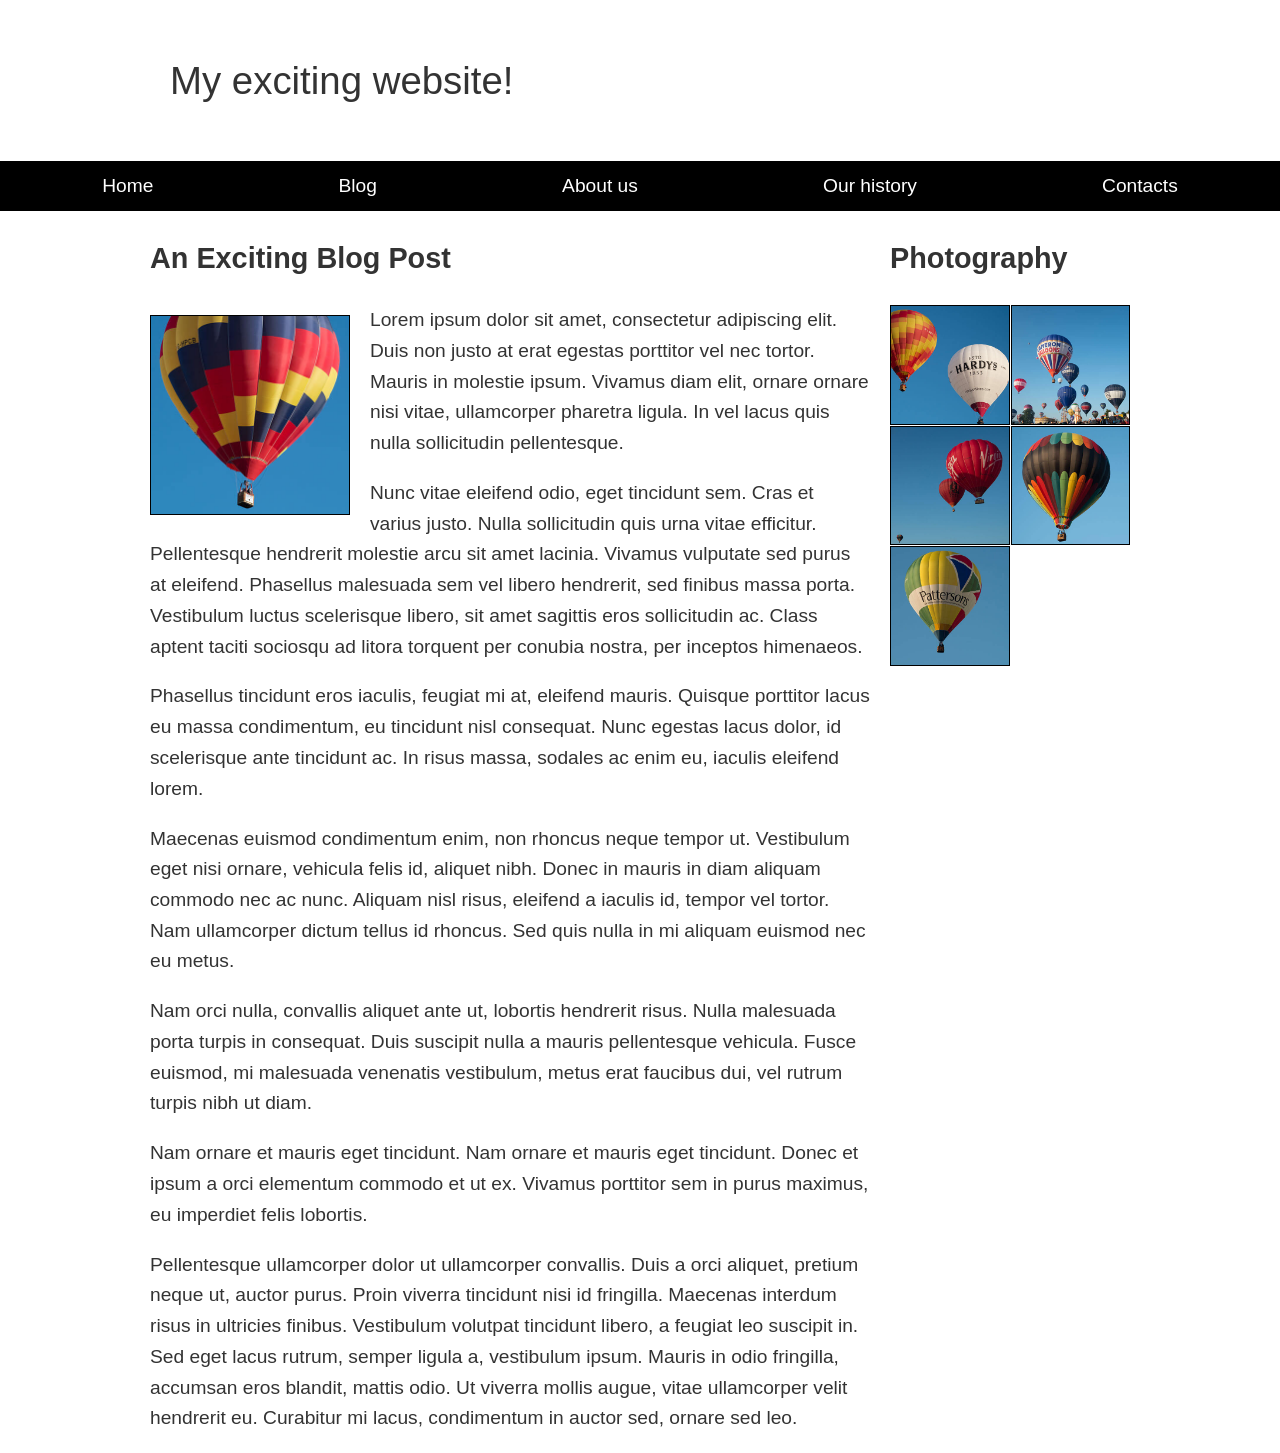
<file: Lab 3/Part 3/index.html>
<!doctype html>
<html lang="en-US">
  <head>
    <meta charset="utf-8" >
    <meta name="viewport" content="width=device-width, initial-scale=1" >
			    <!--
    Name: Kyle Fauteux
    Date: 19 June 2026
    File: index.html
    Lab 3 Part 2=3 page for INFT1206 website, an exciting blog post.
    -->
    <title>Layout Task</title>
    <link href="./css/style.css" rel="stylesheet" type="text/css" >
  </head>

  <body>
    <div class="logo">My exciting website!</div>

    <nav>
      <ul>
        <li><a href="">Home</a></li>
        <li><a href="">Blog</a></li>
        <li><a href="">About us</a></li>
        <li><a href="">Our history</a></li>
        <li><a href="">Contacts</a></li>
      </ul>
    </nav>

    <main class="grid">
      <article>
        <h1>An Exciting Blog Post</h1>
        <img src="images/square6.jpg" alt="placeholder" class="feature" >
        <p>
          Lorem ipsum dolor sit amet, consectetur adipiscing elit. Duis non
          justo at erat egestas porttitor vel nec tortor. Mauris in molestie
          ipsum. Vivamus diam elit, ornare ornare nisi vitae, ullamcorper
          pharetra ligula. In vel lacus quis nulla sollicitudin pellentesque.
        </p>

        <p>
          Nunc vitae eleifend odio, eget tincidunt sem. Cras et varius justo.
          Nulla sollicitudin quis urna vitae efficitur. Pellentesque
          hendrerit molestie arcu sit amet lacinia. Vivamus vulputate sed
          purus at eleifend. Phasellus malesuada sem vel libero hendrerit,
          sed finibus massa porta. Vestibulum luctus scelerisque libero, sit
          amet sagittis eros sollicitudin ac. Class aptent taciti sociosqu ad
          litora torquent per conubia nostra, per inceptos himenaeos.
        </p>

        <p>
          Phasellus tincidunt eros iaculis, feugiat mi at, eleifend mauris.
          Quisque porttitor lacus eu massa condimentum, eu tincidunt nisl
          consequat. Nunc egestas lacus dolor, id scelerisque ante tincidunt
          ac. In risus massa, sodales ac enim eu, iaculis eleifend lorem.
        </p>

        <p>
          Maecenas euismod condimentum enim, non rhoncus neque tempor ut.
          Vestibulum eget nisi ornare, vehicula felis id, aliquet nibh. Donec
          in mauris in diam aliquam commodo nec ac nunc. Aliquam nisl risus,
          eleifend a iaculis id, tempor vel tortor. Nam ullamcorper dictum
          tellus id rhoncus. Sed quis nulla in mi aliquam euismod nec eu
          metus.
        </p>

        <p>
          Nam orci nulla, convallis aliquet ante ut, lobortis hendrerit
          risus. Nulla malesuada porta turpis in consequat. Duis suscipit
          nulla a mauris pellentesque vehicula. Fusce euismod, mi malesuada
          venenatis vestibulum, metus erat faucibus dui, vel rutrum turpis
          nibh ut diam.
        </p>

        <p>
          Nam ornare et mauris eget tincidunt. Nam ornare et mauris eget
          tincidunt. Donec et ipsum a orci elementum commodo et ut ex.
          Vivamus porttitor sem in purus maximus, eu imperdiet felis
          lobortis.
        </p>

        <p>
          Pellentesque ullamcorper dolor ut ullamcorper convallis. Duis a
          orci aliquet, pretium neque ut, auctor purus. Proin viverra
          tincidunt nisi id fringilla. Maecenas interdum risus in ultricies
          finibus. Vestibulum volutpat tincidunt libero, a feugiat leo
          suscipit in. Sed eget lacus rutrum, semper ligula a, vestibulum
          ipsum. Mauris in odio fringilla, accumsan eros blandit, mattis
          odio. Ut viverra mollis augue, vitae ullamcorper velit hendrerit
          eu. Curabitur mi lacus, condimentum in auctor sed, ornare sed leo.
        </p>
      </article>

      <aside>
        <h2>Photography</h2>
        <ul class="photos">
          <li><img src="images/square1.jpg" alt="placeholder" ></li>
          <li><img src="images/square2.jpg" alt="placeholder" ></li>
          <li><img src="images/square3.jpg" alt="placeholder" ></li>
          <li><img src="images/square4.jpg" alt="placeholder" ></li>
          <li><img src="images/square5.jpg" alt="placeholder" ></li>
        </ul>
      </aside>
    </main>
  </body>
</html>
</file>
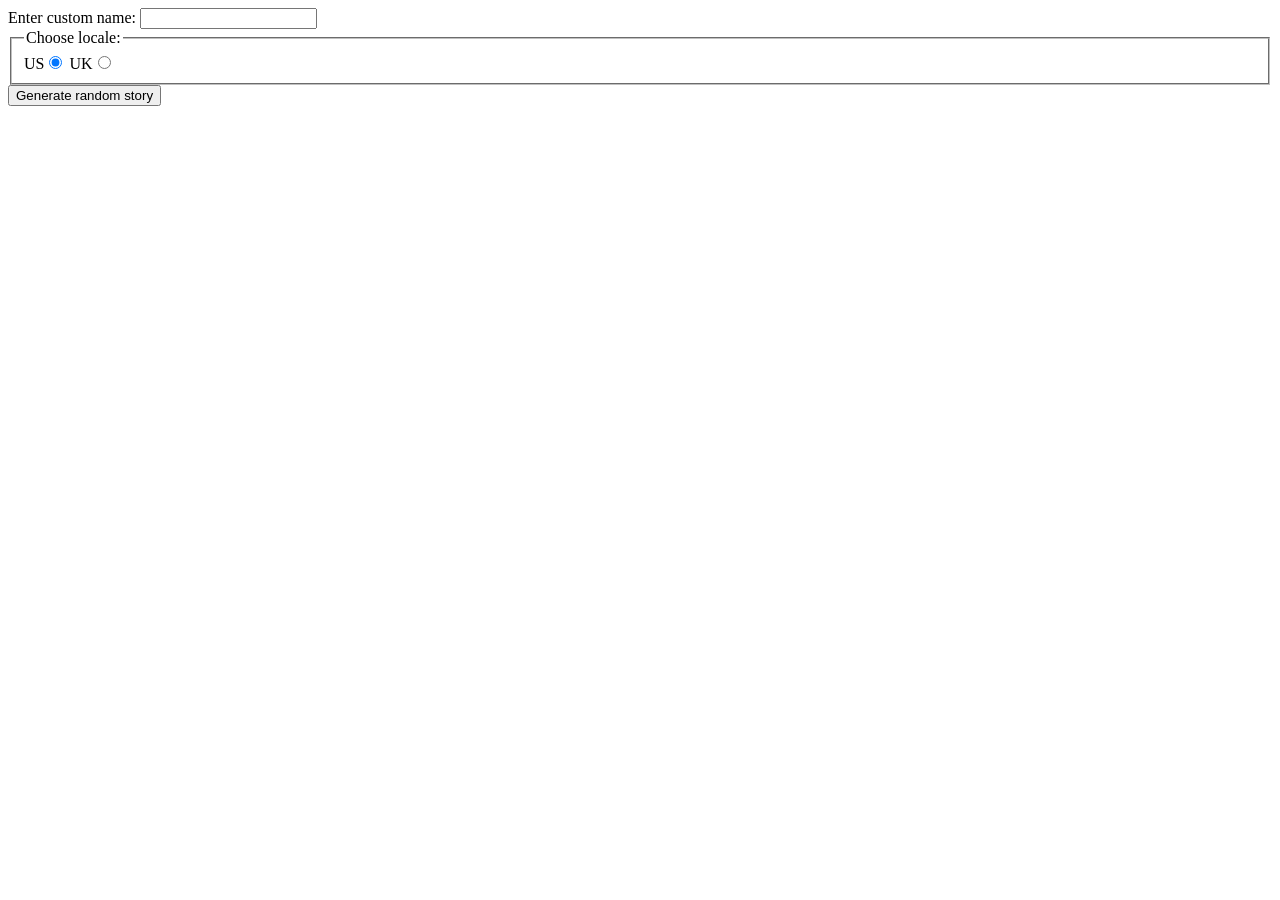
<file: Lab 4/Part 1/index.html>
<!DOCTYPE html>
<html lang="en">
<head>
<meta charset="utf-8">
			    <!--
    Name: Kyle Fauteux
    Date: 16 July 2026
    File: index.html
    Lab 4 Part 1 page for INFT1206 website, a story generator.
    -->
    <title>Silly story generator</title>
  </head>
<body>
<div>
  <label for="custom-name">Enter custom name:</label>
  <input id="custom-name" type="text" placeholder="" >
</div>
<fieldset>
  <legend>Choose locale:</legend>
  <label for="us">US</label
  ><input id="us" type="radio" name="uk-us" value="us" checked >
  <label for="uk">UK</label
  ><input id="uk" type="radio" name="uk-us" value="uk" >
</fieldset>
<div>
  <button class="generate">Generate random story</button>
</div>
<!-- Thanks a lot to Willy Aguirre for his help with the code for this assessment -->
<p class="story"></p>
<script src="./js/main.js"></script>
</body>
</html>
</file>
<file: Lab 1/Part 2/css/style.css>
/* || General setup */

body {
  margin: 0;
}

html {
  font-size: 10px;
  background-color: darkgrey;
}

body {
  width: 70%;
  min-width: 800px;
  margin: 0 auto;
}

/* || typography */

h1,
h2 {
  font-family: "Cinzel Decorative", cursive;
  color: #2a2a2a;
}

p,
li {
  font-family: "Roboto Condensed", sans-serif;
  color: #2a2a2a;
}

h1 {
  font-size: 4rem;
  text-align: center;
  text-shadow: 2px 2px 10px black;
}

h2 {
  font-size: 3rem;
  text-align: center;
}

p,
li {
  font-size: 1.6rem;
  line-height: 1.5;
}

/* || header layout */

header {
  margin-bottom: 10px;
}

main,
header,
nav,
article,
aside,
footer,
section {
  background-color: #00ff0080;
  padding: 1%;
}

h1 {
  text-transform: uppercase;
  display: flex;
  align-items: center;
  justify-content: center;
  gap: 20px;
}

header img {
  height: 60px;
}

nav ul {
  padding: 0;
  list-style-type: none;
  display: flex;
}

nav li {
  text-align: center;
  flex: 1;
}

nav a {
  font-size: 2rem;
  text-transform: uppercase;
  text-decoration: none;
  color: black;
}

nav a:hover,
nav a:focus {
  color: red;
}

/* || main layout */

main {
  display: flex;
  gap: 10px;
}

article {
  flex: 4;
}

aside {
  flex: 1;
}

aside a {
  display: block;
  float: left;
  width: 50%;
}

aside img {
  max-width: 100%;
}

footer {
  margin-top: 10px;
}
</file>
<file: Lab 2/Part 1/css/style.css>
/* type */

body {
  font: 1.2em / 1.5 system-ui;
  margin: 0 auto;
  width: 90%;
  min-width: 800px;
  max-width: 1200px;
}

h1 {
  text-align: center;
}

.copyright {
  font-size: 0.8em;
}

/* nav menu */

ul {
  padding: 0;
  list-style-type: none;
  text-align: center;
  display: flex;
  flex-flow: row wrap;
  justify-content: center;
  align-items: center;
}

li {
  flex: auto;
}

nav a {
  font-size: 1.2em;
  padding: 0 20px;
}

/* General link styles */

a {
  text-decoration: none;
  color: red;
}

a:hover,
a:focus {
  text-decoration: underline;
}

/* header section layout */

header section {
  display: grid;
  grid-template-areas:
    "heading heading"
    "text video"
    "text video";
  grid-template-columns: 1fr 2fr;
  gap: 20px;
}

h1 {
  grid-area: heading;
}

header p {
  grid-area: text;
  margin: 0;
}

video {
  grid-area: video;
  width: 100%;
  border: 1px solid black;
}

/* image floats */

figure {
  float: right;
  margin-left: 20px;
  padding: 20px;
  background: orange;
  border: 1px solid black;
}

figcaption {
  font-size: 0.6em;
}
</file>
<file: Lab 2/Part 2/css/style.css>
html {
  font-family: sans-serif;
}

table {
  border-collapse: collapse;
  border: 2px solid rgb(200 200 200);
  letter-spacing: 1px;
  font-size: 0.8rem;
}

td,
th {
  border: 1px solid rgb(190 190 190);
  padding: 10px 20px;
}

th {
  background-color: rgb(235 235 235);
}

td {
  text-align: center;
}

tr:nth-child(even) td {
  background-color: rgb(250 250 250);
}

tr:nth-child(odd) td {
  background-color: rgb(245 245 245);
}

caption {
  padding: 10px;
}

.column-border {
  border: 2px solid black;
}
</file>
<file: Lab 3/Part 1/css/style.css>
html {
  background-color: white;
}

body {
  font: 1.2em / 1.5 system-ui;
  padding: 20px;
  width: 500px;
  background-color: #efefef;
  margin: 0 auto;
}
h1 {
	color: darkslategray;
	border-bottom: 10px dotted purple;
	font-size: 2rem;
}
h2 {
	font-style: italic;
	font-size:1.5rem;
}

.job-title {
  color: darkslategray;
  font-weight: bold;
}
ul {
	background-color: white;
	border: 5px solid purple;
	padding: 30px;
	border-radius: 20px;
}
a {
	color: green;
}

a:hover,
a:focus {
	color: darkgreen;
	text-decoration: none;
}
</file>
<file: Lab 3/Part 2/css/style.css>
/* General setup */

@import url("https://fonts.googleapis.com/css2?family=Lora:wght@400;500;600;700&family=Oswald:wght@400;600;700&display=swap");

* {
  box-sizing: border-box;
}

body {
  margin: 0 auto;
  padding: 0 20px;
  min-width: 980px;
  max-width: 1400px;
}

/* Layout */

main {
  display: grid;
  grid-template-columns: 5fr 2fr 2fr;
  gap: 40px;
  padding: 20px 0;
}

/* header and footer */

header {
  border-bottom: 5px solid #aa6666;
}

footer {
  border-top: 5px solid #aa6666;
}

footer p {
  text-align: center;
}

html {
	font-family: "Lora", serif;
}

h1,
h2 {
	font-family: "Oswald", sans-serif;
}
h1 {
	font-size: 3rem;
	text-align: center;
	letter-spacing: 3px;
}
h2 {
	font-size: 2rem;
	margin-bottom: 0px;
	letter-spacing: 1px;
}

p,
li {
	line-height: 1.5;
	letter-spacing: 0.5px;
}
a {
  outline: none;
}
a:link,
a:visited {
  color: #aa6666;
}

a:focus,
a:hover {
  color: #aa0000;
  text-decoration: none;
}
a[href*="http"] {
  padding-right: 15px;
  background: url("../images/external-link-52.png") no-repeat right center;
  background-size: 10px 10px;
}

ul,
ol {
  margin: 1.2rem 0;
  line-height: 1.5;
  list-style-type: circle;
}

nav ul{
	padding-left: 0;
}

nav li {
	list-style-type: none;
	margin-bottom: 1rem;
}
nav li a{
	font-family: "Oswald", sans-serif;
	text-decoration: none;
	display: inline-block;
	width: 100%;
	line-height: 3;
	text-align: center;
	text-transform: uppercase;
	border: 1px solid #aa6666;
}

nav li a:focus,
nav li a:hover {
  color: white;
  background-color: #aa6666;
}

nav li a:active {
  color: white;
  background-color: #662222;
}
</file>
<file: Lab 3/Part 3/css/style.css>
* {
  box-sizing: border-box;
}

body {
  background-color: white;
  color: #333333;
  margin: 0;
  font: 1.2em / 1.6 sans-serif;
}

img {
  max-width: 100%;
  display: block;
  border: 1px solid black;
}

.logo {
  font-size: 200%;
  padding: 50px 20px;
  margin: 0 auto;
  max-width: 980px;
}

.grid {
  margin: 0 auto;
  max-width: 980px;
  display: grid;
  grid-template-columns: 3fr 1fr;
  gap:20px;
}

nav {
  background-color: black;
  padding: 0.5em;
  position: sticky;
  top: 0;
}

nav ul {
  margin: 0;
  padding: 0;
  list-style: none;
  display: flex;
  justify-content: space-around;
}

nav a {
  color: white;
  text-decoration: none;
  padding: 0.5em 1em;
}

.photos {
  list-style: none;
  margin: 0;
  padding: 0;
  display: grid;
  grid-template-columns: 1fr 1fr;
  gap: 1px;
}

.feature {
  width: 200px;
  float: left;
  margin: 10px 20px 15px 0;
}
</file>
